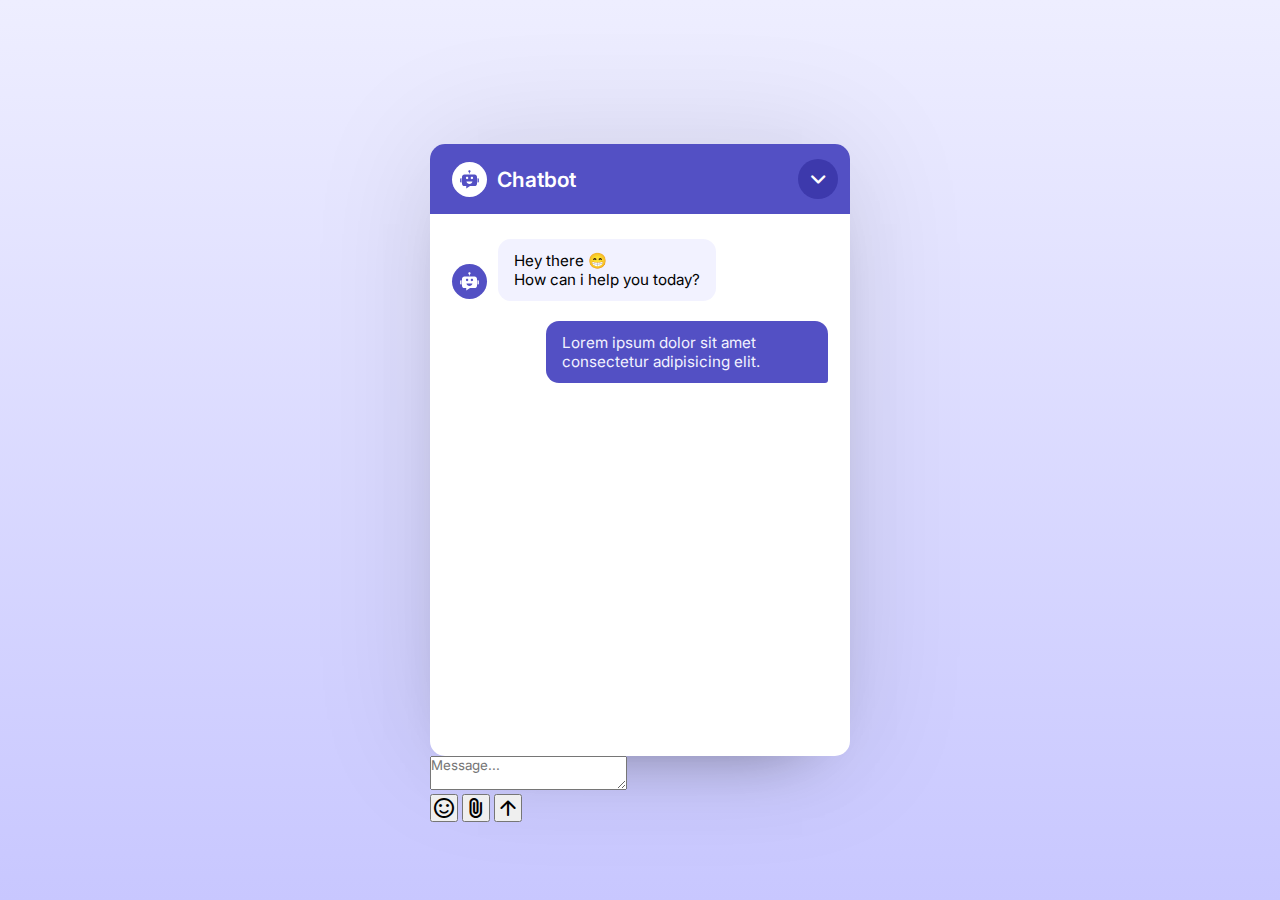
<file: chatbot/index.html>
<!DOCTYPE html>
<html lang="en">
  <head>
    <meta charset="UTF-8" />
    <meta name="viewport" content="width=device-width, initial-scale=1.0" />
    <title>AI ChatBot</title>
    <link rel="stylesheet" href="style.css" />
    <!--Linking Google fonts for icons-->
    <link
      rel="stylesheet"
      href="https://fonts.googleapis.com/css2?family=Material+Symbols+Rounded:opsz,wght,FILL,GRAD@48,400,0,0"
    />
  </head>
  <body>
    <div class="chatbot-popup">
      <div class="chat-header">
        <div class="header-info">
          <svg class="chatbot-logo"
            xmlns="http://www.w3.org/2000/svg"
            width="50"
            height="50"
            viewBox="0 0 1024 1024"
          >
            <path
              d="M738.3 287.6H285.7c-59 0-106.8 47.8-106.8 106.8v303.1c0 59 47.8 106.8 106.8 106.8h81.5v111.1c0 .7.8 1.1 1.4.7l166.9-110.6 41.8-.8h117.4l43.6-.4c59 0 106.8-47.8 106.8-106.8V394.5c0-59-47.8-106.9-106.8-106.9zM351.7 448.2c0-29.5 23.9-53.5 53.5-53.5s53.5 23.9 53.5 53.5-23.9 53.5-53.5 53.5-53.5-23.9-53.5-53.5zm157.9 267.1c-67.8 0-123.8-47.5-132.3-109h264.6c-8.6 61.5-64.5 109-132.3 109zm110-213.7c-29.5 0-53.5-23.9-53.5-53.5s23.9-53.5 53.5-53.5 53.5 23.9 53.5 53.5-23.9 53.5-53.5 53.5zM867.2 644.5V453.1h26.5c19.4 0 35.1 15.7 35.1 35.1v121.1c0 19.4-15.7 35.1-35.1 35.1h-26.5zM95.2 609.4V488.2c0-19.4 15.7-35.1 35.1-35.1h26.5v191.3h-26.5c-19.4 0-35.1-15.7-35.1-35.1zM561.5 149.6c0 23.4-15.6 43.3-36.9 49.7v44.9h-30v-44.9c-21.4-6.5-36.9-26.3-36.9-49.7 0-28.6 23.3-51.9 51.9-51.9s51.9 23.3 51.9 51.9z"
            ></path>
          </svg>

          <h2 class="logo-text">Chatbot</h2>
        </div>
        <button id="close-chatbot" class="material-symbols-rounded">keyboard_arrow_down</button>
      </div>

      <div class="chat-body">
        <div class="message bot-message">
          <svg class="bot-avatar"
            xmlns="http://www.w3.org/2000/svg"
            width="50"
            height="50"
            viewBox="0 0 1024 1024"
          >
            <path
              d="M738.3 287.6H285.7c-59 0-106.8 47.8-106.8 106.8v303.1c0 59 47.8 106.8 106.8 106.8h81.5v111.1c0 .7.8 1.1 1.4.7l166.9-110.6 41.8-.8h117.4l43.6-.4c59 0 106.8-47.8 106.8-106.8V394.5c0-59-47.8-106.9-106.8-106.9zM351.7 448.2c0-29.5 23.9-53.5 53.5-53.5s53.5 23.9 53.5 53.5-23.9 53.5-53.5 53.5-53.5-23.9-53.5-53.5zm157.9 267.1c-67.8 0-123.8-47.5-132.3-109h264.6c-8.6 61.5-64.5 109-132.3 109zm110-213.7c-29.5 0-53.5-23.9-53.5-53.5s23.9-53.5 53.5-53.5 53.5 23.9 53.5 53.5-23.9 53.5-53.5 53.5zM867.2 644.5V453.1h26.5c19.4 0 35.1 15.7 35.1 35.1v121.1c0 19.4-15.7 35.1-35.1 35.1h-26.5zM95.2 609.4V488.2c0-19.4 15.7-35.1 35.1-35.1h26.5v191.3h-26.5c-19.4 0-35.1-15.7-35.1-35.1zM561.5 149.6c0 23.4-15.6 43.3-36.9 49.7v44.9h-30v-44.9c-21.4-6.5-36.9-26.3-36.9-49.7 0-28.6 23.3-51.9 51.9-51.9s51.9 23.3 51.9 51.9z"
            ></path>
          </svg>
          <div class="message-text">
            Hey there 😁 <br />How can i help you today?
          </div>
        </div>

        <div class="message user-message">
          <div class="message-text">
            Lorem ipsum dolor sit amet consectetur adipisicing elit.
          </div>
        </div>
      </div>

      <div class="chat-footer">
        <form action="#" class="chat-form">
          <textarea placeholder="Message..." class="message-input"></textarea>
          <div class="chat-controls">
            <button class="material-symbols-rounded">
              sentiment_satisfied
            </button>
            <button class="material-symbols-rounded">attach_file</button>
            <button class="material-symbols-rounded">arrow_upward</button>
          </div>
        </form>
      </div>
    </div>
  </body>
</html>
</file>
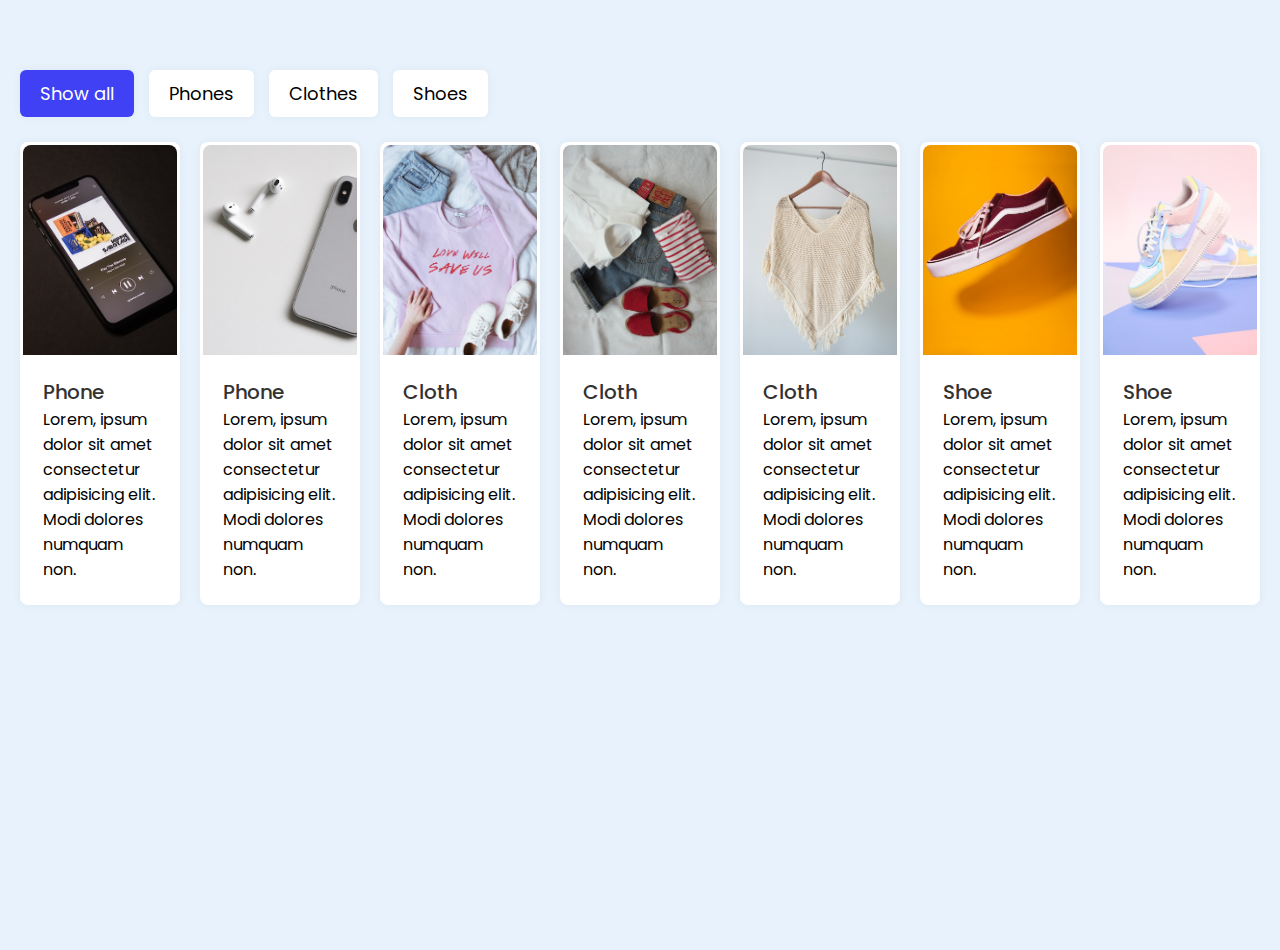
<file: Image Gallery/index.html>
<!DOCTYPE html>
<html lang="en">
<head>
    <meta charset="UTF-8">
    <meta name="viewport" content="width=device-width, initial-scale=1.0">
    <title>Filterable Image Gallery in HTML CSS JAVASCRIPT</title>
    <link rel="stylesheet" href="style.css">
    <script src="script.js" defer></script>
</head>
<body>
    <div class="container">
        <!-- Filter Buttons -->
         <div class="filter_buttons">
            <button data-name="all" class="active">Show all</button>
         <button data-name="phones">Phones</button>
         <button data-name="clothes">Clothes</button>
         <button data-name="shoes">Shoes</button>
         </div>

         <!-- Images Cards -->
          <div class="filterable_cards">
            <div class="card" data-name="phones">
                <img src="images/images/phone-1.jpg" alt="phone" srcset="">
                <div class="card_body">
                    <h6 class="card_title">Phone</h6>
                    <p class="card_text">Lorem, ipsum dolor sit amet consectetur adipisicing elit. Modi dolores numquam non.</p>
                </div>
            </div>
            <div class="card" data-name="phones">
                <img src="images/images/phone-2.jpg" alt="phone" srcset="">
                <div class="card_body">
                    <h6 class="card_title">Phone</h6>
                    <p class="card_text">Lorem, ipsum dolor sit amet consectetur adipisicing elit. Modi dolores numquam non.</p>
                </div>
            </div>
            <div class="card" data-name="clothes">
                <img src="images/images/cloth-1.jpg" alt="cloth" srcset="">
                <div class="card_body">
                    <h6 class="card_title">Cloth</h6>
                    <p class="card_text">Lorem, ipsum dolor sit amet consectetur adipisicing elit. Modi dolores numquam non.</p>
                </div>
            </div>
            <div class="card" data-name="clothes">
                <img src="images/images/cloth-2.jpg" alt="cloth" srcset="">
                <div class="card_body">
                    <h6 class="card_title">Cloth</h6>
                    <p class="card_text">Lorem, ipsum dolor sit amet consectetur adipisicing elit. Modi dolores numquam non.</p>
                </div>
            </div>
            <div class="card" data-name="clothes">
                <img src="images/images/cloth-3.jpg" alt="cloth" srcset="">
                <div class="card_body">
                    <h6 class="card_title">Cloth</h6>
                    <p class="card_text">Lorem, ipsum dolor sit amet consectetur adipisicing elit. Modi dolores numquam non.</p>
                </div>
            </div>
            <div class="card" data-name="shoes">
                <img src="images/images/shoe-1.jpg" alt="shoe" srcset="">
                <div class="card_body">
                    <h6 class="card_title">Shoe</h6>
                    <p class="card_text">Lorem, ipsum dolor sit amet consectetur adipisicing elit. Modi dolores numquam non.</p>
                </div>
            </div>
            <div class="card" data-name="shoes">
                <img src="images/images/shoe-2.jpg" alt="shoe" srcset="">
                <div class="card_body">
                    <h6 class="card_title">Shoe</h6>
                    <p class="card_text">Lorem, ipsum dolor sit amet consectetur adipisicing elit. Modi dolores numquam non.</p>
                </div>
            </div>
          </div>
    </div>
</body>
</html>
</file>
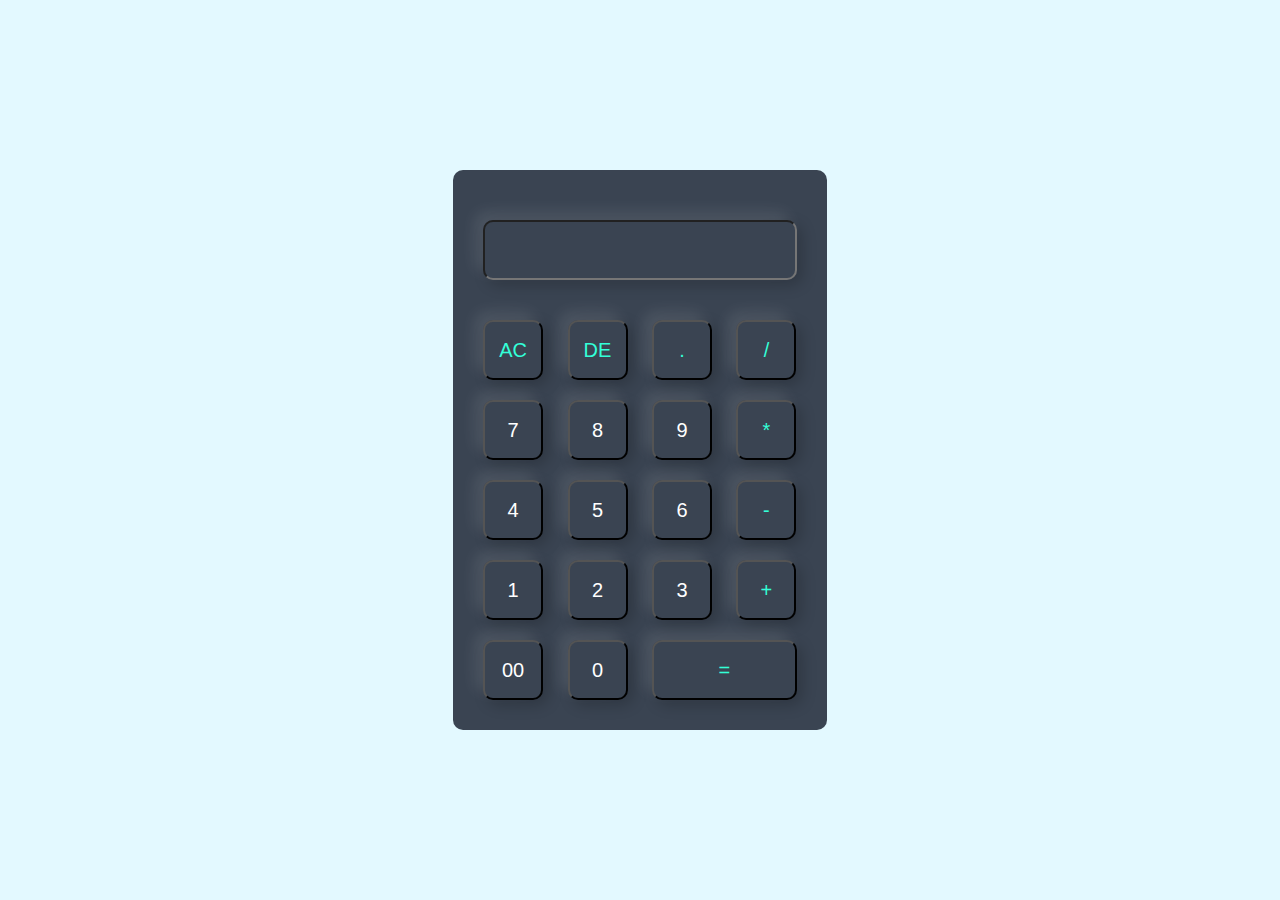
<file: mini projects/calculator/index.html>
<!DOCTYPE html>
<html lang="en">
<head>
    <meta charset="UTF-8">
    <meta name="viewport" content="width=device-width, initial-scale=1.0">
    <title>Calculator </title>
    <link rel="stylesheet" href="style.css">
</head>
<body>

    <div class="container">
        <div class="calculator">
            <form>
                <div class="display">
                    <input type="text" name="display" >
                </div>
                <div>
                    <input type="button" value="AC" onclick="display.value = ''" class="operator">
                    <input type="button" value="DE" onclick="display.value = display.value.slice(0, -1)" class="operator">
                    <input type="button" value="." onclick="display.value += '.'" class="operator">
                    <input type="button" value="/" onclick="display.value += '/'" class="operator">
                </div>
                <div>
                    <input type="button" value="7" onclick="display.value += '7'">
                    <input type="button" value="8" onclick="display.value += '8'">
                    <input type="button" value="9" onclick="display.value += '9'">
                    <input type="button" value="*" onclick="display.value += '*'" class="operator">
                </div>
                <div>
                    <input type="button" value="4" onclick="display.value += '4'">
                    <input type="button" value="5" onclick="display.value += '5'">
                    <input type="button" value="6" onclick="display.value += '6'">
                    <input type="button" value="-" onclick="display.value += '-'" class="operator">
                </div>
                <div>
                    <input type="button" value="1" onclick="display.value += '1'">
                    <input type="button" value="2" onclick="display.value += '2'">
                    <input type="button" value="3" onclick="display.value += '3'">
                    <input type="button" value="+" onclick="display.value += '+'" class="operator">
                </div>
                <div>
                    <input type="button" value="00" onclick="display.value += '00'">
                    <input type="button" value="0" onclick="display.value += '0'">
                    <input type="button" value="=" onclick="display.value=eval(display.value)" class="equal operator"    >          
                </div>
            </form>
        </div>
    </div>
    
</body>
</html>
</file>
<file: chatbot/style.css>
@import url('https://fonts.googleapis.com/css2?family=Inter:ital,opsz,wght@0,14..32,100..900;1,14..32,100..900&display=swap');

* {
  margin: 0;
  padding: 0;
  box-sizing: border-box;
  font-family: 'Inter', sans-serif;
}

body{
    display: flex;
    align-items: center;
    justify-content: center;
    min-height: 100vh;
    background: linear-gradient(#eeeeff,#c8c7ff);
}
 .chatbot-popup{
    background:#fff;
    width: 420px;
    overflow:hidden;
    border-radius: 15px;
    box-shadow:  0 0 128px 0 rgba(0,0,0,0.1), 0 32px 64px -48px rgba(0,0,0,0.5);
 }

 .chat-header{
  display: flex;
  align-items: center;
  background: #5350c4;
  padding: 15px 22px;
  justify-content: space-between;
 }

 .chat-header .header-info{
  display: flex;
  align-items: center;
  gap: 10px;
 }

 .header-info .chatbot-logo{
  height: 35px;
  width: 35px;
  padding: 6px;
  fill: #5350c4;
  flex-shrink: 0;
  border-radius: 50%;
  background: #fff;
 }

 .header-info .logo-text{
  color: #fff;
  font-size: 1.31rem;
  font-weight: 600;
 }
 .chat-header #close-chatbot{
  border: none;
  color: #fff;
  height: 40px;
  width: 40px;
  font-size:1.9rem;
  margin-right: -10px;
  padding-top: 2px;
  cursor: pointer;
  border-radius: 50%;
  background:#3d39ac
 }
.chat-header #close-chatbot:hover{
  background:#3d39ac;
}
.chat-body{
  padding: 25px 22px;
  display: flex;
  gap: 20px;
  height: 460px;
  margin-bottom: 82px;
  overflow-y: auto;
  flex-direction: column;
}
.chat-body .message{
  display: flex;
  align-items: center;
  gap: 11px;
}
.chat-body .bot-message .bot-avatar{
  height: 35px;
  width: 35px;
  padding: 6px;
  fill: #fff;
  align-self:flex-end ;
  margin-bottom: 2px;
  flex-shrink: 0;
  border-radius: 50%;
  background: #5350c4;
}
.chat-body .message .message-text{
  padding: 12px 16px;
  max-width: 75%;
  font-size: 0.95rem;
  background: #f2f2ff;
}
.chat-body .user-message{
  flex-direction: column;
  align-items: flex-end;
}
.chat-body .bot-message .message-text{
  background: #f2f2ff;
  border-radius: 13px 13px 13px 13px;
}
.chat-body .user-message .message-text{
  color: #f2f2ff;
  background: #5350c4;
  border-radius: 13px 13px 3px 13px;
}

.chat-footer{
  position: absolute;
}
</file>
<file: Image Gallery/style.css>
/* Import Google font - Poppins */
@import url('https://fonts.googleapis.com/css2?family=Permanent+Marker&family=Poppins:ital,wght@0,100;0,200;0,300;0,400;0,500;0,600;0,700;0,800;0,900;1,100;1,200;1,300;1,400;1,500;1,600;1,700;1,800;1,900&display=swap');
*{
    margin: 0;
    padding: 0;
    box-sizing: border-box;
    font-family: "Poppins",sans-serif;
}
body{
    min-height : 100vh;
    background: #e7f2fd;
}
.container{
    position: relative;
    max-width: 1350px;
    width: 100%;
    padding: 20px;
    margin: 50px auto;
    
}
.filter_buttons{
    display: flex;
    align-items: center;
    flex-wrap: wrap;
    gap: 15px;
}
button{
    padding: 10px 20px;
    font-size: 18px;
    background: #fff;
    border: none;
    border-radius: 6px;
    cursor:pointer;
    box-shadow: 0 0 10px rgba(0, 0, 0, 0.05);
}
button.active{
    background-color:#4040f4;
    color: white;
}
.filterable_cards{
    margin-top: 25px;
    display: flex;
    gap: 20px;
}
.card{
    flex-grow: 1;
    flex-basis: 300px;
    background-color: #fff;
    padding: 3px;
    border-radius: 8px;
    box-shadow: 0 0 10px rgba(0, 0, 0, 0.05);
}
.card.hide{
    display: none;
}
.card img{
    width: 100%;
    height: 210px;
    object-fit: cover;
    border-radius: 8px 8px 0 0 ;
}
.card_body{
    padding: 15px 20px 20px;
}
 .card_title{
        font-size: 20px;
        font-weight: 500;
        color: #333;
}
</file>
<file: mini projects/calculator/style.css>
*{
    margin: 0;
    padding: 0;
    box-sizing: border-box;
    font-family: 'Poppins', sans-serif;
}
.container{
    width: 100%;
    height: 100vh;
    background: #E3F9FF;
    display: flex;
    justify-content: center;
    align-items: center;
}
.calculator{
   background: #3a4452;
   padding: 20px;
   border-radius: 10px;
}
.calculator form input{
    bottom: 0;
    outline: 0;
    width: 60px;
    height: 60px;
    border-radius: 10px;
    box-shadow: -8px -8px 15px rgba(255,255,255,0.1) ,5px 5px 15px rgba(0,0,0, 0.2) ;
    background: transparent;
    font-size: 20px;
    color: #fff;
    cursor: pointer;
    margin:10px
}
form .display{
    display: flex;
    align-items: flex-end;
    margin: 20px 0;
}
form .display input{
    text-align: right;
    flex: 1 ;
    font-size: 45px;

}
form input.equal{
    width: 145px;
}
form input.operator{
   color: #33ffd8;
}
</file>
